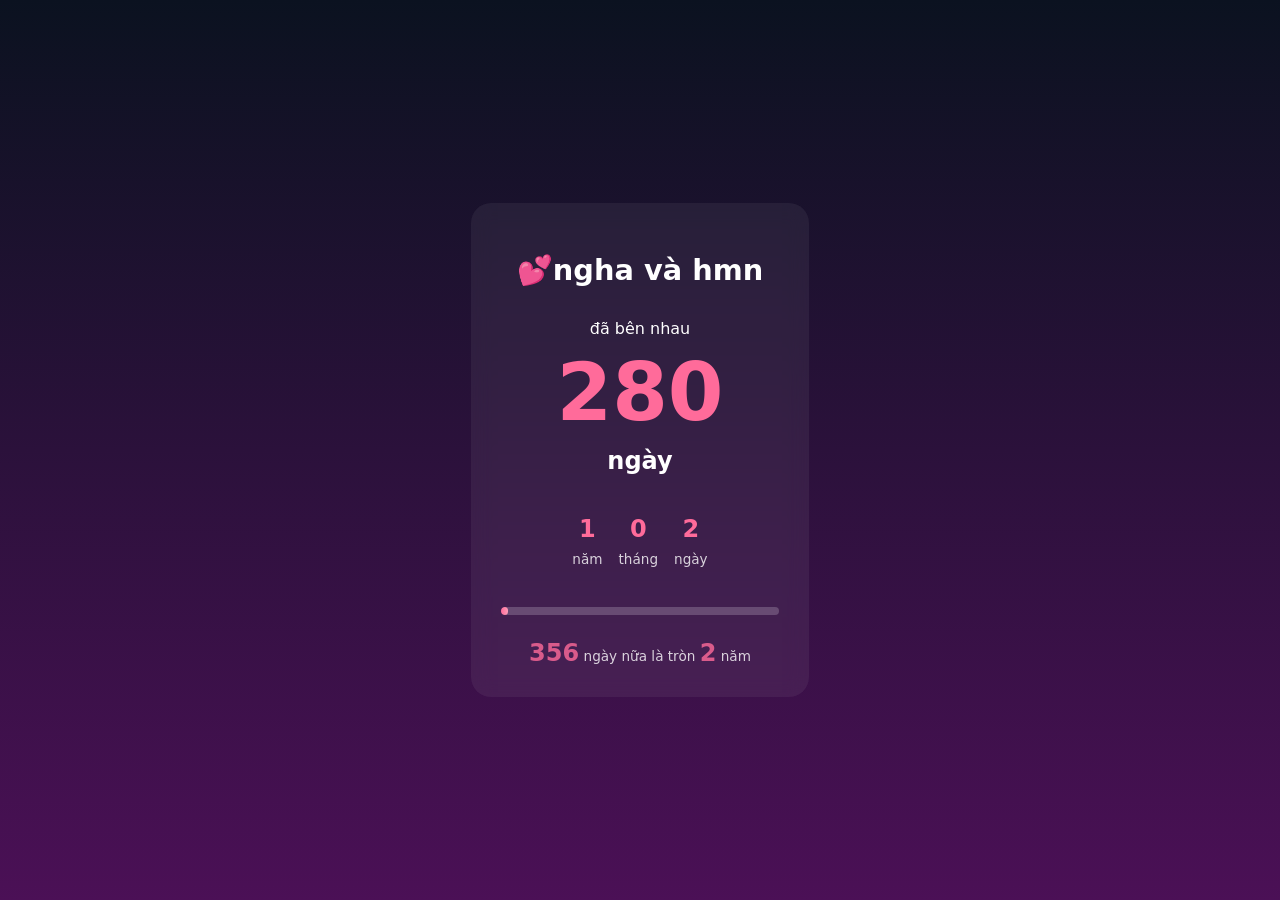
<file: date.html>
<!DOCTYPE html>
<html lang="vi">
	<head>
		<meta charset="utf-8">
		<meta name="viewport" content="width=device-width,initial-scale=1">
		<meta property="og:title" content="luv">
		<meta property="og:description" content="góc riêng của ngha và hmn">
		<meta property="og:image" content="images/avt.png">
		<meta property="og:url" content="https://soda2611.github.io/cv">
		<link rel="icon" href="resources/img/Icon.png" type="image/svg+xml">
		<link rel="preconnect" href="https://fonts.googleapis.com">
		<link rel="preconnect" href="https://fonts.gstatic.com" crossorigin>
		<link rel="stylesheet" href="https://fonts.googleapis.com/css2?family=Alfa+Slab+One&family=Coiny&display=swap">
		<link rel="stylesheet" href="https://fonts.googleapis.com/icon?family=Material+Icons">
		<title>ngha và hmn</title>
		<link rel="stylesheet" href="date.css">
	</head>
	<body>
		<div class="scene">
			<div id="hearts" aria-hidden="true"></div>
			
			<div style="display:flex;flex-direction:column;align-items:center;gap:0.5rem;background:rgba(255,255,255,0.06);backdrop-filter:blur(10px);padding:30px;border-radius:20px;color:#fff;text-align:center;max-width:500px;">
				<div id="header">
					<h1><a href="index.html"><b>💕ngha và hmn</b></a></h1>
				</div>
				<p style="font-size:1rem;margin:0;">đã bên nhau</p>
				<div style="font-size:5rem;font-weight:bold;color:#ff6b9a;" id="days-counter">0</div>
				<h2 style="margin:0;">ngày</h2>
				<div class="milestone" id="milestone"></div>
				
				<div class="info-row">
					<div class="info-item">
						<div class="info-number" id="years">0</div>
						<div class="info-label">năm</div>
					</div>
					<div class="info-item">
						<div class="info-number" id="months">0</div>
						<div class="info-label">tháng</div>
					</div>
					<div class="info-item">
						<div class="info-number" id="remaining-days">0</div>
						<div class="info-label">ngày</div>
					</div>
				</div>

				<div class="progress-bar">
					<div class="progress-fill" id="progress-fill" style="width: 0%;"></div>
				</div>
				<div class="info-item">
					<span class="info-label"><span class="info-number" id="until-year">0</span> ngày nữa là tròn <span class="info-number" id="milestone-year">1</span> năm</span>
				</div>
			</div>
			
			<div class="controls" style="display: none;">
				<label>Density: <input id="density" type="range" min="1" max="50" value="1"></label>
				<button id="toggle">Pause</button>
			</div>
		</div>
		
		<script src="date.js"></script>
		<script src="script.js"></script>
	</body>
</html>
</file>
<file: date.css>
@font-face {
  font-family: "Segoe UI";
  src: url("resources/fonts/segoeui.ttf") format("truetype");
  font-weight: normal;
  font-style: normal;
}

@font-face {
  font-family: "Segoe UI";
  src: url("resources/fonts/segoeuib.ttf") format("truetype");
  font-weight: bold;
  font-style: normal;
}

@font-face {
  font-family: "Segoe UI Emoji";
  src: url("resources/fonts/seguiemj.ttf") format("truetype");
  font-weight: normal;
  font-style: normal;
}

:root {
  --bg1: #0b1220;
  --bg2: #4b1056;
}
* {
  box-sizing: border-box;
}
html,
body {
  height: 100%;
  margin: 0;
  overflow-y: hidden;
}
body {
  font-family:
    system-ui,
    Segoe UI,
    Roboto,
    "Helvetica Neue",
    Arial;
  background: linear-gradient(180deg, var(--bg1), var(--bg2));
  color: white;
}

input {
  background: rgba(255, 255, 255, 0.06);
  backdrop-filter: blur(6px);
  padding: 10px 12px;
  border-radius: 10px;
  color: #fff;
  border: none;
  width: 100%;
  position: relative;
}

input:focus {
  outline: none;
  border: none;
}

.scene {
  position: relative;
  height: 100vh;
  overflow: hidden;
  display: flex;
  align-items: center;
  justify-content: center;
}
#hearts {
  position: absolute;
  inset: 0;
  pointer-events: none;
}

.heart {
  position: absolute;
  bottom: -10vh;
  width: var(--size, 28px);
  height: var(--size, 28px);
  transform: translateX(0) translateY(0) rotate(45deg);
  background: #ff6b9a;
  left: 50%;
  animation: rise var(--duration, 6s) linear var(--delay, 0s) forwards;
  opacity: 0;
  filter: drop-shadow(0 6px 10px rgba(0, 0, 0, 0.25));
}
.heart::before,
.heart::after {
  content: "";
  position: absolute;
  width: 100%;
  height: 100%;
  background: inherit;
  border-radius: 50%;
  top: -50%;
  left: 0;
}
.heart::after {
  left: -50%;
  top: 0;
}

@keyframes rise {
  0% {
    transform: translateX(0) translateY(0) rotate(45deg) scale(0.9);
    opacity: 0;
  }
  8% {
    opacity: 1;
  }
  50% {
    transform: translateX(calc(var(--tx, 0px) * 0.5)) translateY(-60vh)
      rotate(45deg) scale(1);
  }
  100% {
    transform: translateX(var(--tx, 0px)) translateY(-120vh) rotate(45deg)
      scale(1.05);
    opacity: 0;
  }
}

.controls {
  position: fixed;
  right: 16px;
  top: 16px;
  background: rgba(255, 255, 255, 0.06);
  backdrop-filter: blur(6px);
  padding: 10px 12px;
  border-radius: 10px;
  color: #fff;
  font-size: 14px;
}
.controls input[type="range"] {
  vertical-align: middle;
}
.controls button {
  margin-left: 8px;
  padding: 6px 10px;
  border-radius: 6px;
  border: 0;
  background: #ff6b9a;
  color: #111;
  font-weight: 600;
}

@media (max-width: 600px) {
  .controls {
    left: 8px;
    right: auto;
    font-size: 13px;
    padding: 8px;
  }
}

#header {
  position: relative;
  display: flex;
  align-items: center;
  padding-left: 1rem;
  padding-right: 1rem;
  padding-bottom: 5px;
  gap: var(--spacing);
  min-height: 55px;
  font-size: 0.9rem;
  border-bottom: 0.2rem solid var(--btn-color);
  background-color: var(--bg-color);
}

a {
  color: var(--btn-color);
  text-decoration: none;
}

#days-counter {
  display: inline-block;
  min-width: 120px;
}
.progress-bar {
  width: 100%;
  height: 8px;
  background: rgba(255, 255, 255, 0.2);
  border-radius: 10px;
  overflow: hidden;
  margin: 1rem 0;
}
.progress-fill {
  width: 0;
  height: 100%;
  background: linear-gradient(90deg, #ff6b9a, #ff9db9);
  border-radius: 10px;
  transition: width 1s ease;
}
.info-row {
  display: flex;
  justify-content: space-around;
  gap: 1rem;
  margin: 1rem 0;
  flex-wrap: wrap;
}
.info-item {
  display: flex;
  flex-direction: column;
  align-items: center;
  gap: 0.5rem;
}
.info-number {
  font-size: 1.5rem;
  font-weight: bold;
  color: #ff6b9a;
}
.info-label {
  font-size: 0.85rem;
  opacity: 0.8;
}
.milestone {
  color: #ffd700;
  font-weight: bold;
  margin-top: 0.5rem;
  font-size: 0.95rem;
}
</file>
